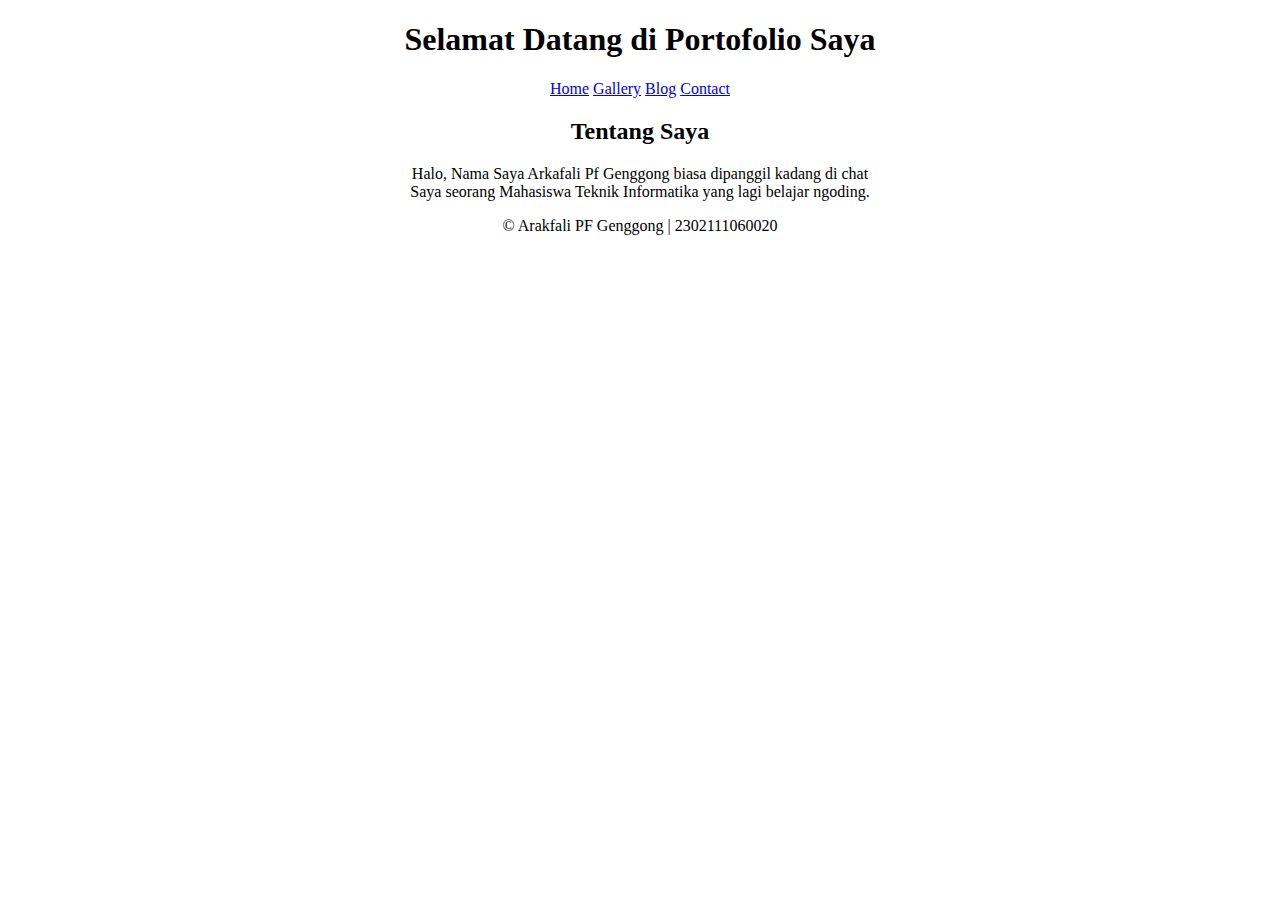
<file: Index.html>
<!DOCTYPE html>
<html lang="id">
<head>
    <meta charset="UTF-8">
    <title>Home - Portofolio</title>
</head>
<body style="text-align: center;">
<body>
    <header>
        <h1>Selamat Datang di Portofolio Saya</h1>
    </header>
    <nav>
        <a href="Index.html">Home</a>
        <a href="galleri.html">Gallery</a>
        <a href="blog.html">Blog</a>
        <a href="kontak.html">Contact</a>
    </nav>
    <section>
        <h2>Tentang Saya</h2>
        <p>Halo, Nama Saya Arkafali Pf Genggong biasa dipanggil kadang di chat
            <br />
            Saya seorang Mahasiswa Teknik Informatika yang lagi belajar ngoding.</p>
    </section>
    <footer>
        <p>&copy; Arakfali PF Genggong | 2302111060020 </p>
    </footer>
</body>
</html>
</file>
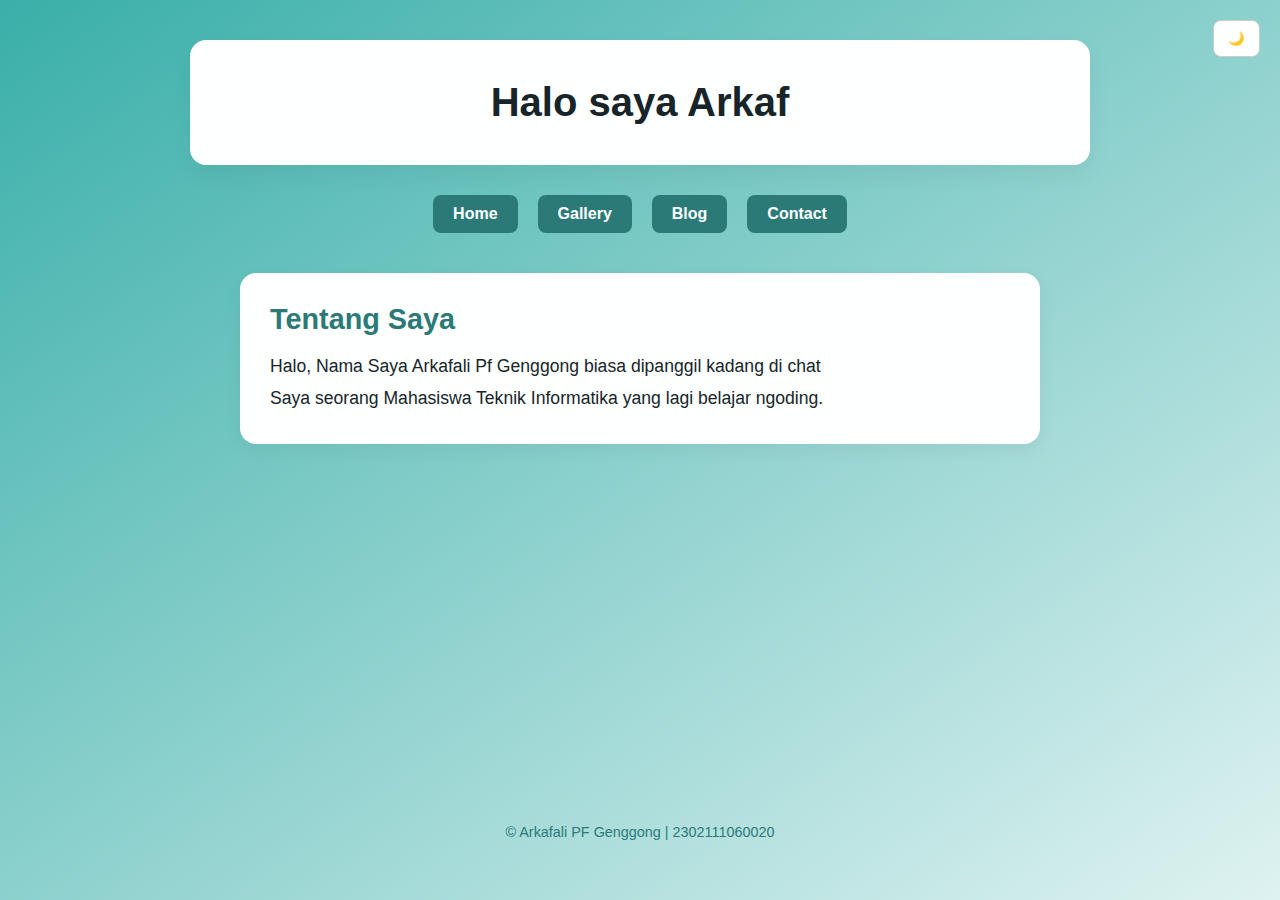
<file: index.html>
<!DOCTYPE html>
<html lang="id">
<head>
    <meta charset="UTF-8">
    <title>Home - Portofolio</title>
    <link rel="stylesheet" href="style.css">
</head>
<body>
    <header>
        <div class="header-container">
            <h1>Halo saya Arkaf</h1>
        </div>
    </header>

    <nav>
        <a href="index.html">Home</a>
        <a href="galleri.html">Gallery</a>
        <a href="blog.html">Blog</a>
        <a href="kontak.html">Contact</a>
    </nav>

    <!-- Tombol toggle dark mode -->
    <button id="darkToggle">🌙</button>

    <section>
        <h2>Tentang Saya</h2>
        <p>
            Halo, Nama Saya Arkafali Pf Genggong biasa dipanggil kadang di chat
            <br />
            Saya seorang Mahasiswa Teknik Informatika yang lagi belajar ngoding.
        </p>
    </section>

    <footer>
        <p>&copy; Arkafali PF Genggong | 2302111060020 </p>
    </footer>

    <!-- Script JavaScript di akhir body -->
    <script src="java.js"></script>
</body>
</html>
</file>
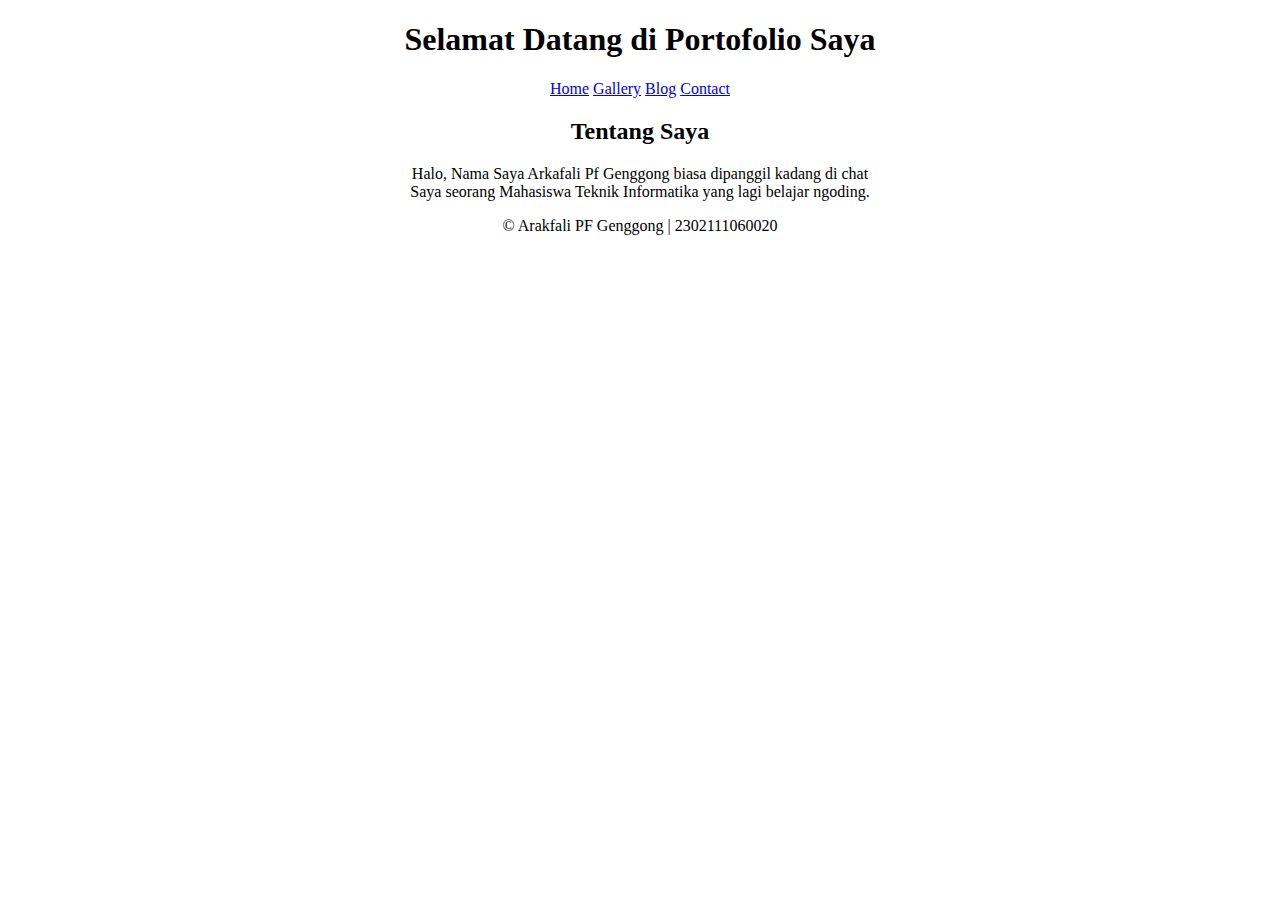
<file: Tugas Html/index.html>
<!DOCTYPE html>
<html lang="id">
<head>
    <meta charset="UTF-8">
    <title>Home - Portofolio</title>
</head>
<body style="text-align: center;">
<body>
    <header>
        <h1>Selamat Datang di Portofolio Saya</h1>
    </header>
    <nav>
        <a href="Index.html">Home</a>
        <a href="galleri.html">Gallery</a>
        <a href="blog.html">Blog</a>
        <a href="kontak.html">Contact</a>
    </nav>
    <section>
        <h2>Tentang Saya</h2>
        <p>Halo, Nama Saya Arkafali Pf Genggong biasa dipanggil kadang di chat
            <br />
            Saya seorang Mahasiswa Teknik Informatika yang lagi belajar ngoding.</p>
    </section>
    <footer>
        <p>&copy; Arakfali PF Genggong | 2302111060020 </p>
    </footer>
</body>
</html>
</file>
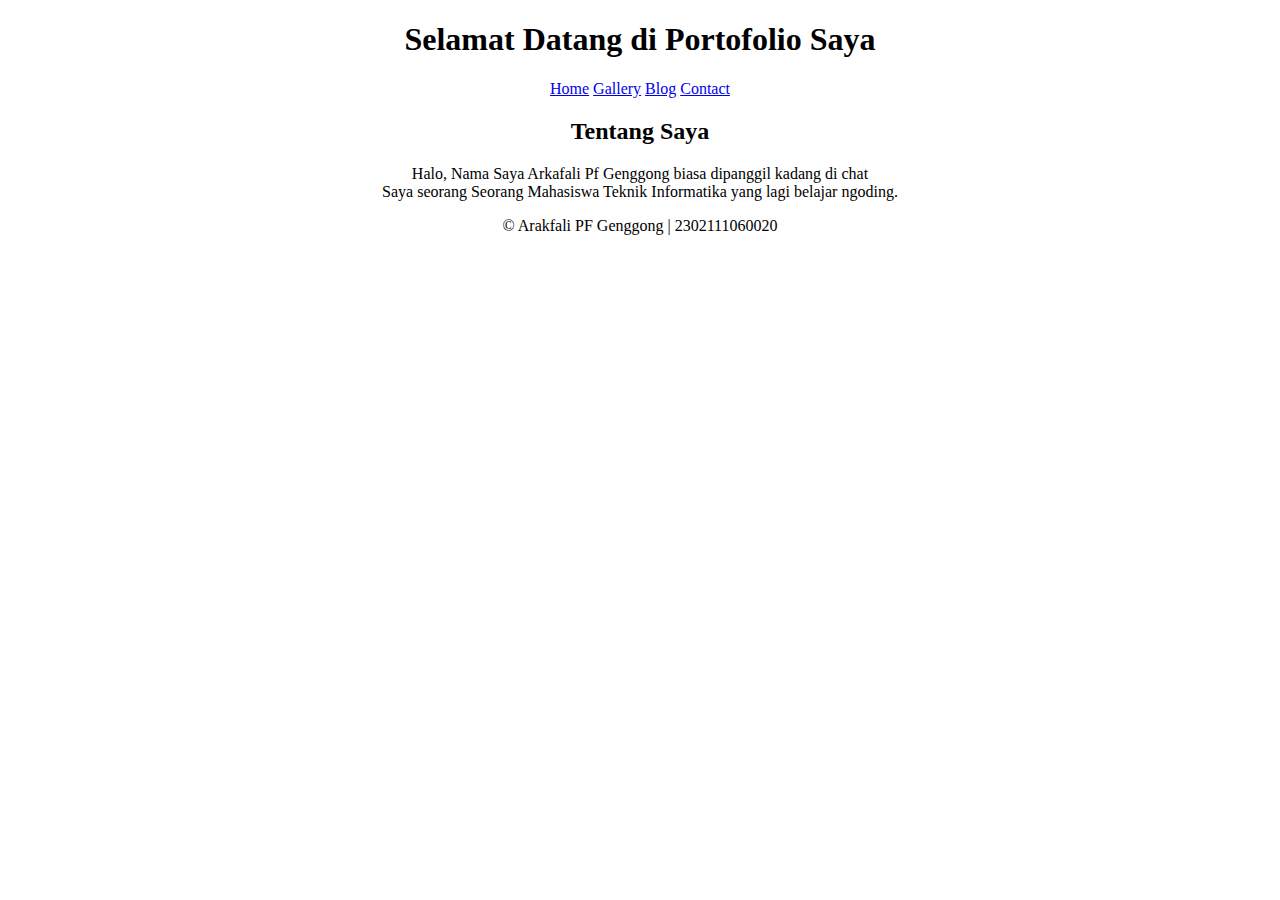
<file: Tugas Html/Index.html>
<!DOCTYPE html>
<html lang="id">
<head>
    <meta charset="UTF-8">
    <title>Home - Portofolio</title>
</head>
<body style="text-align: center;">
<body>
    <header>
        <h1>Selamat Datang di Portofolio Saya</h1>
    </header>
    <nav>
        <a href="Index.html">Home</a>
        <a href="galleri.html">Gallery</a>
        <a href="blog.html">Blog</a>
        <a href="kontak.html">Contact</a>
    </nav>
    <section>
        <h2>Tentang Saya</h2>
        <p>Halo, Nama Saya Arkafali Pf Genggong biasa dipanggil kadang di chat
            <br />
            Saya seorang Seorang Mahasiswa Teknik Informatika yang lagi belajar ngoding.</p>
    </section>
    <footer>
        <p>&copy; Arakfali PF Genggong | 2302111060020 </p>
    </footer>
</body>
</html>
</file>
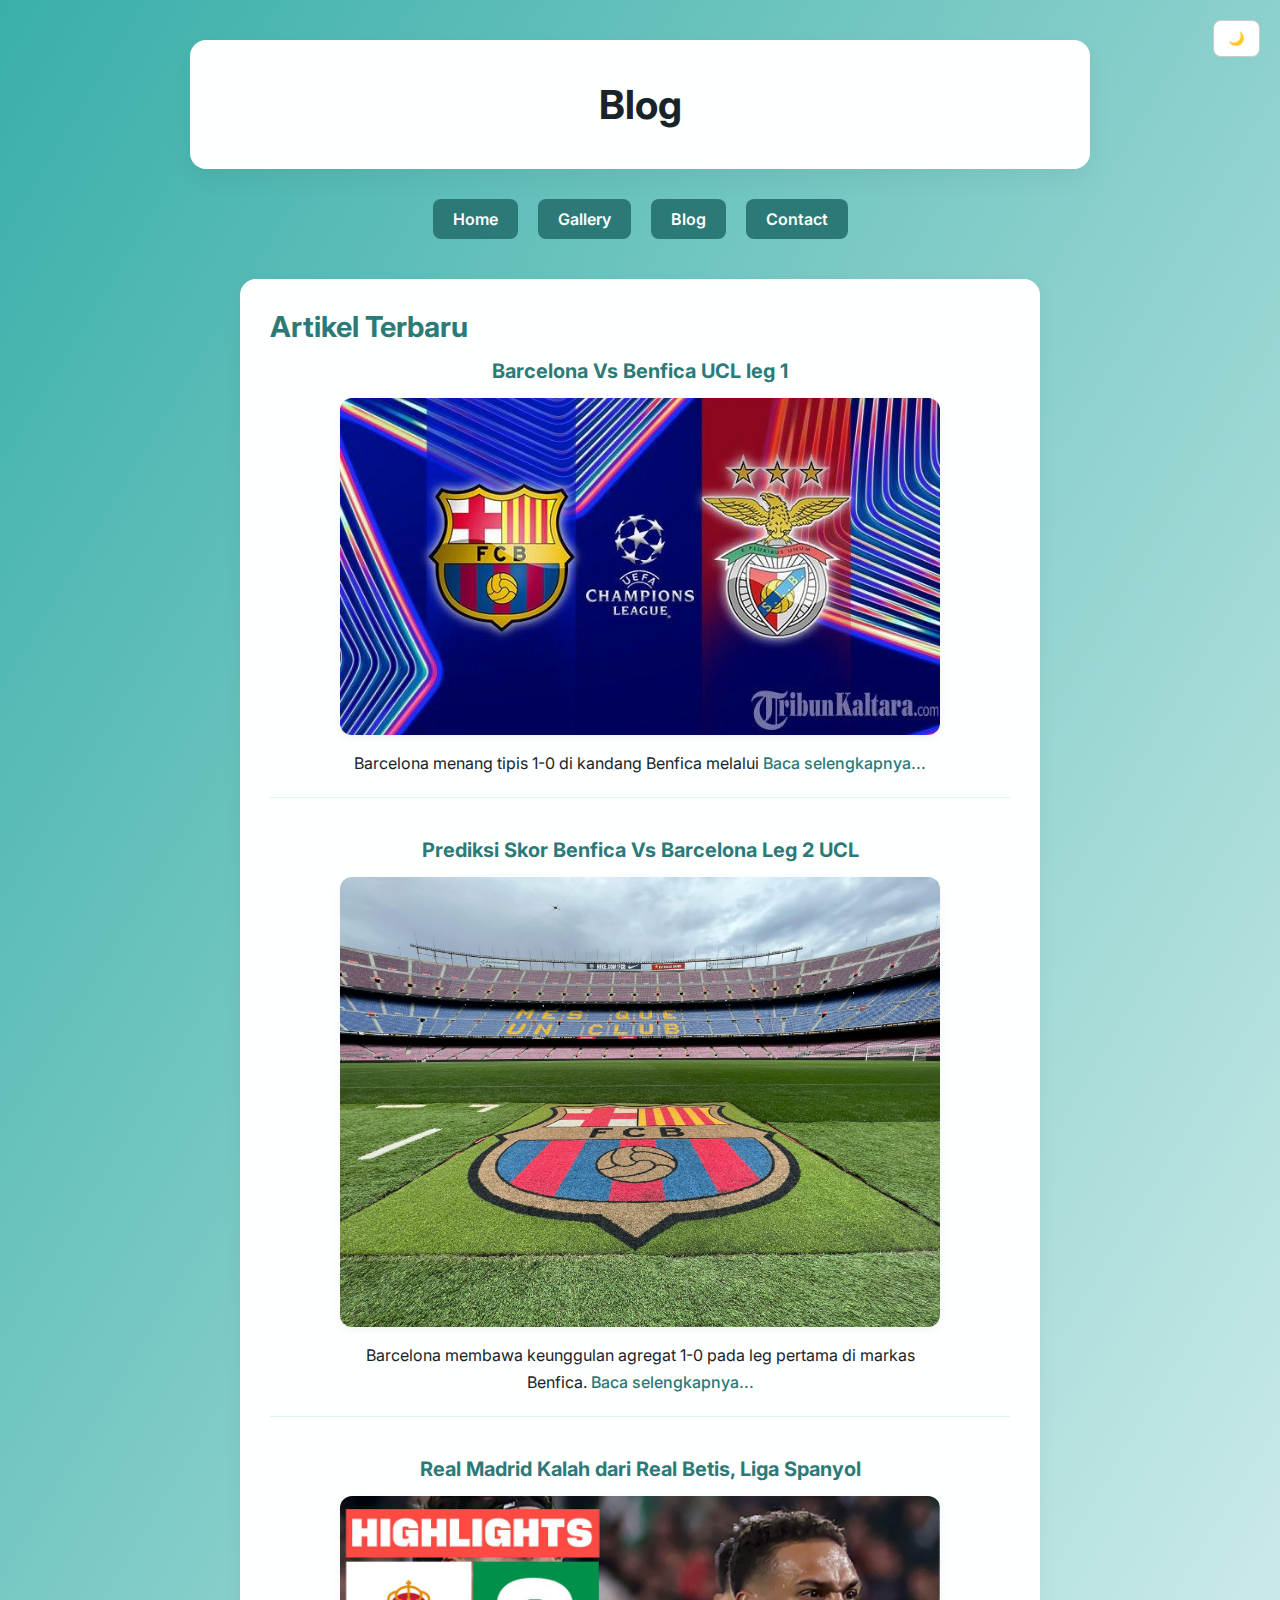
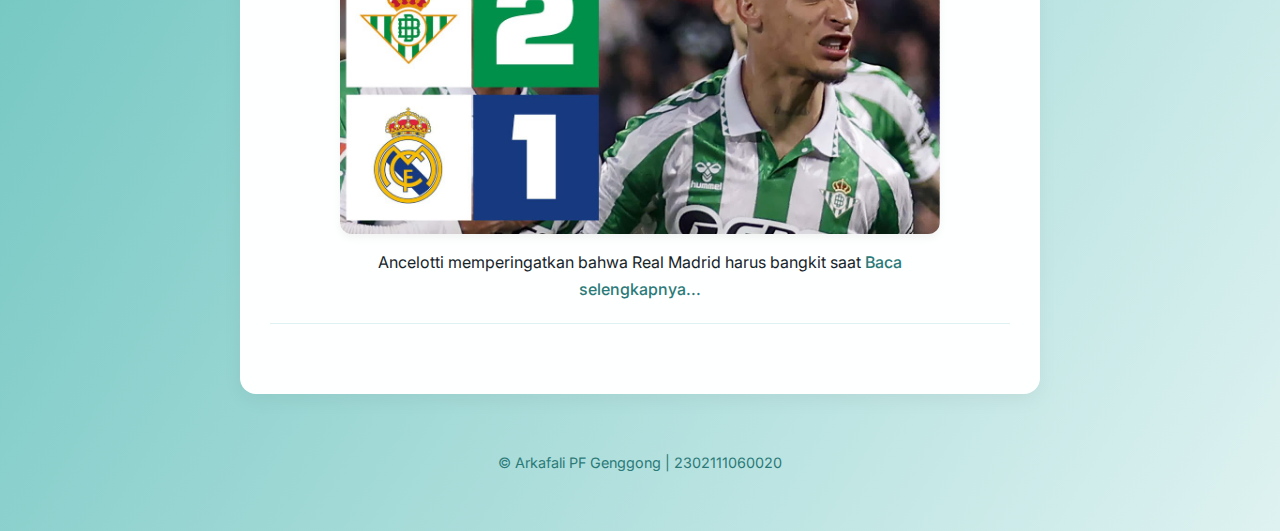
<file: blog.html>
<!DOCTYPE html>
<html lang="id">
<head>
    <meta charset="UTF-8">
    <title>Blog - Portofolio</title>
    <link href="https://fonts.googleapis.com/css2?family=Inter:wght@400;600&display=swap" rel="stylesheet">
    <link rel="stylesheet" href="style.css">
</head>
<body>
    <!-- Tombol Toggle Dark Mode -->
    <button id="darkToggle">🌙</button>

    <header>
        <h1>Blog</h1>
    </header>

    <nav>
        <a href="index.html">Home</a>
        <a href="galleri.html">Gallery</a>
        <a href="blog.html">Blog</a>
        <a href="kontak.html">Contact</a>
    </nav>

    <section>
        <h2>Artikel Terbaru</h2>

        <article>
            <h3>Barcelona Vs Benfica UCL leg 1</h3>
            <img src="foto/Barcelona-vs-Benfica-UCL-010125_1.jpg" width="100%" style="max-width: 600px; border-radius: 12px;">
            <p>
                Barcelona menang tipis 1-0 di kandang Benfica melalui 
                <a href="https://www.bola.net/champions/hasil-benfica-vs-barcelona-skor-0-1-ff77f7.html" target="_blank">Baca selengkapnya...</a>
            </p>
        </article>

        <article>
            <h3>Prediksi Skor Benfica Vs Barcelona Leg 2 UCL</h3>
            <img src="foto/pexels-davidpickup-12605822.jpg" width="100%" style="max-width: 600px; border-radius: 12px;">
            <p>
                Barcelona membawa keunggulan agregat 1-0 pada leg pertama di markas Benfica.
                <a href="https://www.tempo.co/sepakbola/prediksi-barcelona-vs-benfica-di-leg-kedua-liga-champions-jadwal-h2h-berita-tim-perkiraan-pemain-1217896" target="_blank">Baca selengkapnya...</a>
            </p>
        </article>

        <article>
            <h3>Real Madrid Kalah dari Real Betis, Liga Spanyol</h3>
            <img src="foto/maxresdefault.jpg" width="100%" style="max-width: 600px; border-radius: 12px;">
            <p>
                Ancelotti memperingatkan bahwa Real Madrid harus bangkit saat
                <a href="https://www.tempo.co/sepakbola/hasil-liga-spanyol-real-madrid-kalah-1-2-dari-real-betis-carlo-ancelotti-anggap-sebagai-pukulan-berat-1213877" target="_blank">Baca selengkapnya...</a>
            </p>
        </article>
    </section>

    <footer>
        <p>&copy; Arkafali PF Genggong | 2302111060020</p>
    </footer>

    <!-- Script Toggle Dark Mode dengan Ganti Ikon -->
    <script>
        const toggleBtn = document.getElementById('darkToggle');
        const body = document.body;

        // Aktifkan dark mode jika sebelumnya disimpan
        if (localStorage.getItem('darkMode') === 'enabled') {
            body.classList.add('dark');
            toggleBtn.textContent = '🌞';
        }

        toggleBtn.addEventListener('click', () => {
            body.classList.toggle('dark');
            const isDark = body.classList.contains('dark');
            localStorage.setItem('darkMode', isDark ? 'enabled' : 'disabled');
            toggleBtn.textContent = isDark ? '🌞' : '🌙';
        });
    </script>
</body>
</html>
</file>
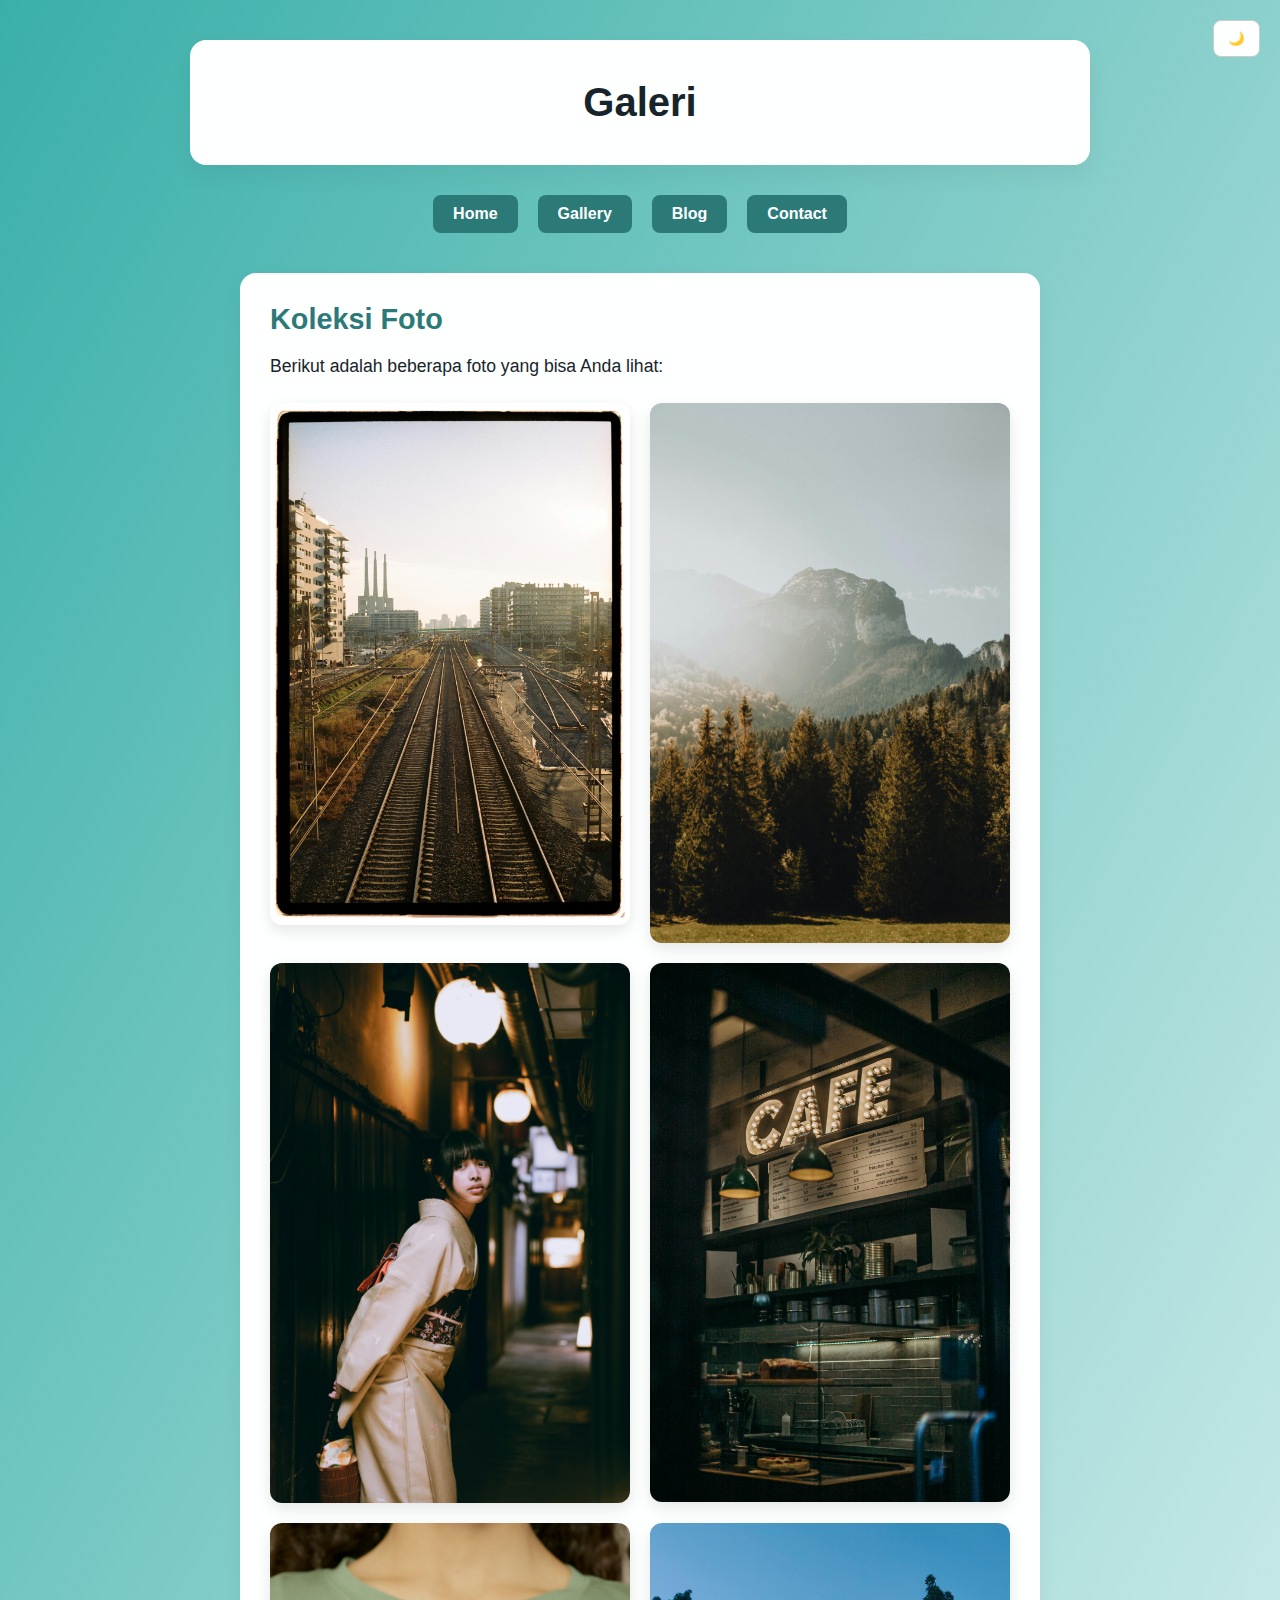
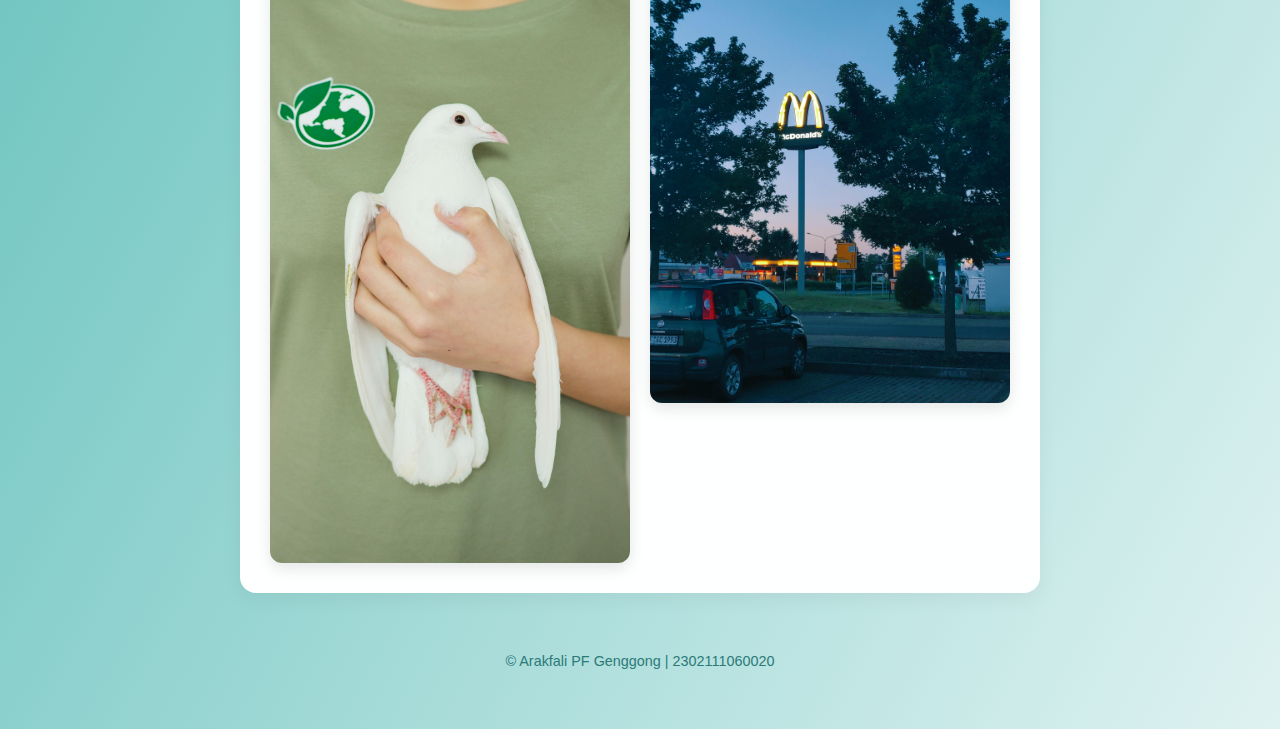
<file: galleri.html>
<!DOCTYPE html>
<html lang="id">
<head>
    <meta charset="UTF-8">
    <title>Galeri - Portofolio</title>
    <link rel="stylesheet" href="style.css">
</head>
<body>
    <!-- Tombol Toggle Dark Mode -->
    <button id="darkToggle">🌙</button>

    <header>
        <h1>Galeri</h1>
    </header>

    <nav>
        <a href="index.html">Home</a>
        <a href="galleri.html">Gallery</a>
        <a href="blog.html">Blog</a>
        <a href="kontak.html">Contact</a>
    </nav>

    <section>
        <h2>Koleksi Foto</h2>
        <p>Berikut adalah beberapa foto yang bisa Anda lihat:</p>
        <div class="gallery-container">
            <img src="foto/pexels-alinaskazka-30822930.jpg" alt="Foto 1">
            <img src="foto/pexels-filip-kvasnak-2147757883-29821988.jpg" alt="Foto 2">
            <img src="foto/pexels-paolo-sanchez-2149881372-31091777.jpg" alt="Foto 3">
            <img src="foto/pexels-cottonbro-4543103.jpg" alt="Foto 4">
            <img src="foto/pexels-artempodrez-7048256.jpg" alt="Foto 5">
            <img src="foto/pexels-didsss-2467236.jpg" alt="Foto 6">
        </div>
    </section>

    <footer>
        <p>&copy; Arakfali PF Genggong | 2302111060020</p>
    </footer>

    <!-- Script untuk toggle dark mode + ubah ikon -->
    <script>
        const toggleBtn = document.getElementById('darkToggle');
        const body = document.body;

        // Aktifkan mode gelap jika sebelumnya disimpan
        if (localStorage.getItem('darkMode') === 'enabled') {
            body.classList.add('dark');
            toggleBtn.textContent = '🌞';
        }

        toggleBtn.addEventListener('click', () => {
            body.classList.toggle('dark');
            const isDark = body.classList.contains('dark');
            localStorage.setItem('darkMode', isDark ? 'enabled' : 'disabled');
            toggleBtn.textContent = isDark ? '🌞' : '🌙';
        });
    </script>
</body>
</html>
</file>
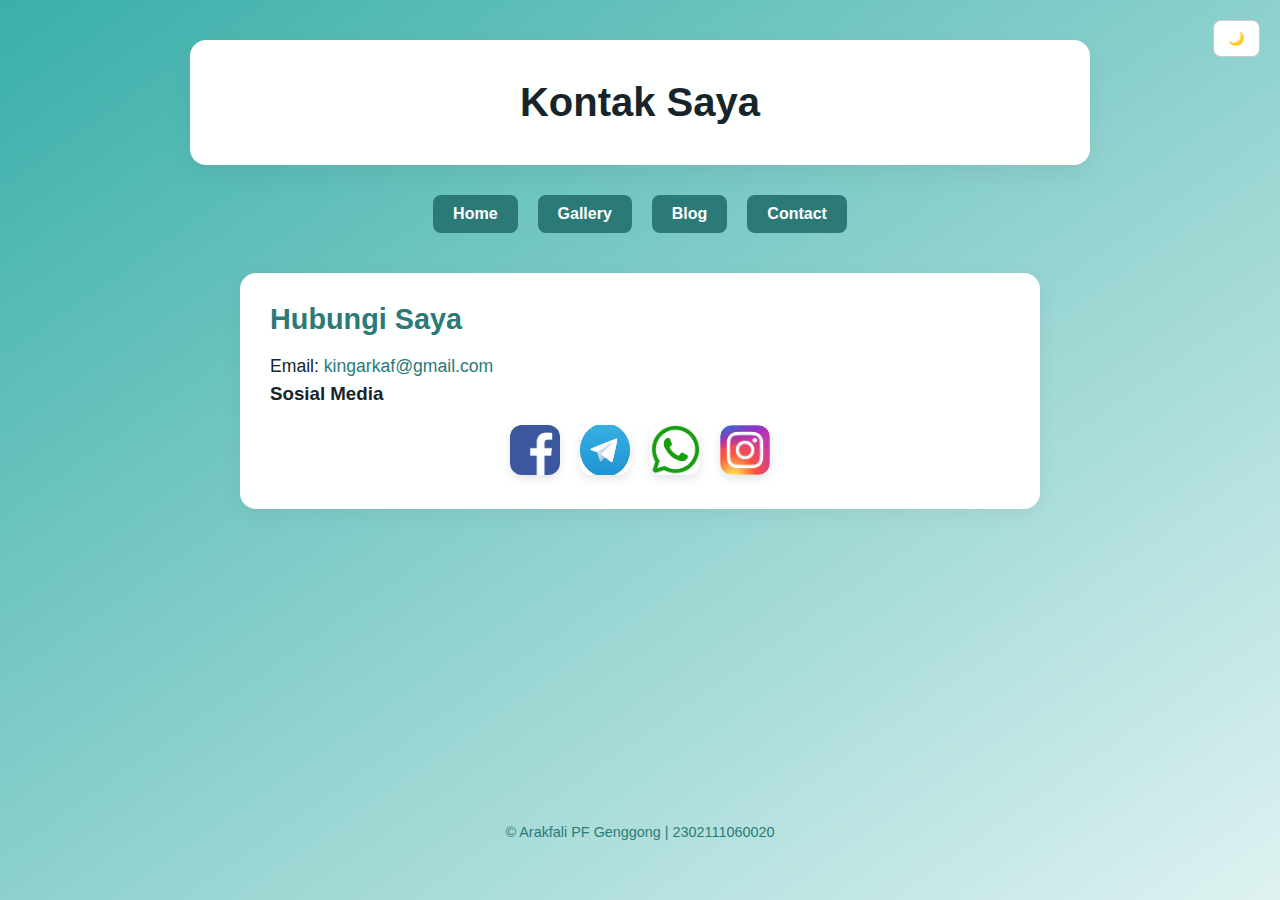
<file: kontak.html>
<!DOCTYPE html>
<html lang="id">
<head>
    <meta charset="UTF-8">
    <meta name="viewport" content="width=device-width, initial-scale=1.0">
    <title>Kontak - Portofolio</title>
    <link rel="stylesheet" href="style.css">
</head>
<body>
    <!-- Tombol Toggle Dark Mode -->
    <button id="darkToggle">🌙</button>

    <header>
        <h1>Kontak Saya</h1>
    </header>

    <nav>
        <a href="index.html">Home</a>
        <a href="galleri.html">Gallery</a>
        <a href="blog.html">Blog</a>
        <a href="kontak.html">Contact</a>
    </nav>

    <section>
        <h2>Hubungi Saya</h2>
        <p>Email: <a href="mailto:kingarkaf@gmail.com">kingarkaf@gmail.com</a></p>

        <h3>Sosial Media</h3>
        <div class="social-media">
            <a href="https://www.facebook.com/AnakBapalu?locale=id_ID" target="_blank">
                <img src="foto/download.png" alt="Facebook">
            </a>
            <a href="https://t.me/arkafli" target="_blank">
                <img src="foto/download (1).jpeg" alt="Telegram">
            </a>
            <a href="https://wa.me/qr/Z25YAN4SBX2DC1" target="_blank">
                <img src="foto/download (1).png" alt="WhatsApp">
            </a>
            <a href="https://www.instagram.com/arkaf__/?next=%2F" target="_blank">
                <img src="foto/download.jpeg" alt="Instagram">
            </a>
        </div>
    </section>

    <footer>
        <p>&copy; Arakfali PF Genggong | 2302111060020</p>
    </footer>

    <!-- Script Toggle Dark Mode dengan Ganti Ikon -->
    <script>
        const toggleBtn = document.getElementById('darkToggle');
        const body = document.body;

        // Aktifkan dark mode jika sebelumnya disimpan
        if (localStorage.getItem('darkMode') === 'enabled') {
            body.classList.add('dark');
            toggleBtn.textContent = '🌞';
        }

        toggleBtn.addEventListener('click', () => {
            body.classList.toggle('dark');
            const isDark = body.classList.contains('dark');
            localStorage.setItem('darkMode', isDark ? 'enabled' : 'disabled');
            toggleBtn.textContent = isDark ? '🌞' : '🌙';
        });
    </script>
</body>
</html>
</file>
<file: style.css>
/* Reset */
* {
    margin: 0;
    padding: 0;
    box-sizing: border-box;
}

body {
    font-family: 'Inter', 'Segoe UI', sans-serif;
    background: linear-gradient(to bottom right, #3AAFA9, #DEF2F1);
    color: #17252A;
    display: flex;
    flex-direction: column;
    align-items: center;
    padding: 40px 20px;
    min-height: 100vh;
    position: relative;
}

header {
    background-color: #FEFFFF;
    padding: 40px;
    width: 100%;
    max-width: 900px;
    text-align: center;
    border-radius: 16px;
    box-shadow: 0 10px 25px rgba(0, 0, 0, 0.05);
    margin-bottom: 30px;
}

header h1 {
    font-size: 2.5rem;
    color: #17252A;
}

nav {
    display: flex;
    gap: 20px;
    justify-content: center;
    margin-bottom: 40px;
    flex-wrap: wrap;
}

nav a {
    padding: 10px 20px;
    background-color: #2B7A78;
    color: #FEFFFF;
    text-decoration: none;
    border-radius: 8px;
    font-weight: 600;
    transition: background 0.3s ease;
}
  
nav a:hover {
    background-color: #17252A;
}

section {
    background-color: #FEFFFF;
    padding: 30px;
    width: 100%;
    max-width: 800px;
    border-radius: 16px;
    box-shadow: 0 6px 20px rgba(0, 0, 0, 0.05);
    text-align: left;
    margin-bottom: 40px;
}

section h2 {
    font-size: 1.8rem;
    color: #2B7A78;
    margin-bottom: 15px;
}

section p {
    font-size: 1.1rem;
    line-height: 1.8;
    color: #17252A;
}

footer {
    color: #2B7A78;
    font-size: 0.9rem;
    margin-top: auto;
    padding: 20px;
    text-align: center;
}

article {
    margin-bottom: 40px;
    padding-bottom: 20px;
    border-bottom: 1px solid #DEF2F1;
    text-align: center;
}

article h3 {
    margin-bottom: 10px;
    font-size: 1.25rem;
    color: #2B7A78;
    max-width: 600px;
    margin: 0 auto 10px;
}

article img {
    width: 100%;
    max-width: 600px;
    border-radius: 12px;
    margin: 15px auto;
    display: block;
    box-shadow: 0 4px 10px rgba(0,0,0,0.05);
}

article p {
    font-size: 1rem;
    line-height: 1.7;
    color: #17252A;
    max-width: 600px;
    margin: 0 auto;
}

article a {
    color: #2B7A78;
    font-weight: 500;
    text-decoration: none;
    transition: color 0.3s ease;
}

article a:hover {
    color: #17252A;
    text-decoration: underline;
}

.gallery-container {
    display: grid;
    grid-template-columns: repeat(auto-fit, minmax(250px, 1fr));
    gap: 20px;
    margin-top: 20px;
}

.gallery-container img {
    width: 100%;
    border-radius: 12px;
    box-shadow: 0 6px 15px rgba(0,0,0,0.1);
    transition: transform 0.3s ease;
}

.gallery-container img:hover {
    transform: scale(1.05);
}

.social-media {
    display: flex;
    justify-content: center;
    gap: 20px;
    margin-top: 20px;
    flex-wrap: wrap;
}

.social-media img {
    width: 50px;
    height: 50px;
    border-radius: 12px;
    transition: transform 0.3s ease, box-shadow 0.3s ease;
    box-shadow: 0 4px 10px rgba(0,0,0,0.1);
}

.social-media img:hover {
    transform: scale(1.1);
    box-shadow: 0 8px 16px rgba(0,0,0,0.2);
}

section p a {
    color: #2B7A78;
    text-decoration: none;
    font-weight: 500;
}

section p a:hover {
    text-decoration: underline;
}

.top-bar {
    display: flex;
    justify-content: space-between;
    align-items: center;
    width: 100%;
    max-width: 900px;
    margin-bottom: 30px;
}

.nav-links {
    display: flex;
    gap: 20px;
    flex-wrap: wrap;
}

/* Mode Gelap */
body.dark {
    background: #121212;
    color: #f5f5f5;
    transition: all 0.3s ease;
}

body.dark header,
body.dark section {
    background-color: #1e1e1e;
    color: #f5f5f5;
}

body.dark nav a {
    background-color: #333;
    color: #fff;
}

body.dark nav a:hover {
    background-color: #555;
}

body.dark section h2 {
    color: #90CAF9;
}

body.dark section p,
body.dark article p {
    color: #e0e0e0;
}

body.dark footer {
    color: #90CAF9;
}

body.dark article h3 {
    color: #90CAF9;
}

body.dark article a {
    color: #90CAF9;
}

body.dark article a:hover {
    color: #ffffff;
}

body.dark #darkToggle {
    background-color: #333;
    color: #fff;
    border-color: #555;
}
#darkToggle {
    position: absolute;
    top: 20px;
    right: 20px;
    z-index: 1000;
    padding: 10px 14px;
    background-color: #FEFFFF;
    border: 1px solid #ccc;
    border-radius: 8px;
    cursor: pointer;
    transition: background 0.3s ease;
}
/* === DARK MODE FINAL STYLING === */
body.dark {
    background: #121212;
    color: #f5f5f5;
    transition: all 0.3s ease;
  }
  
  /* Struktur dan kontainer */
  body.dark header,
  body.dark section,
  body.dark footer {
    background-color: #1e1e1e;
    color: #f5f5f5;
  }
  
  /* Judul dan teks */
  body.dark header h1,
  body.dark section h2,
  body.dark article h3 {
    color: #90CAF9;
  }
  
  body.dark section p,
  body.dark article p,
  body.dark footer {
    color: #e0e0e0;
  }
  
  /* Link */
  body.dark nav a,
  body.dark article a,
  body.dark section p a {
    color: #7FDBFF;
    background-color: #333;
  }
  
  body.dark nav a:hover,
  body.dark article a:hover,
  body.dark section p a:hover {
    color: #ffffff;
    background-color: #555;
  }
  
  /* Tombol toggle */
  body.dark #darkToggle {
    background-color: #333;
    color: #fff;
    border-color: #555;
  }
  
  /* Gambar tetap sama, tapi bisa ditambahkan efek kalau mau */
</file>
